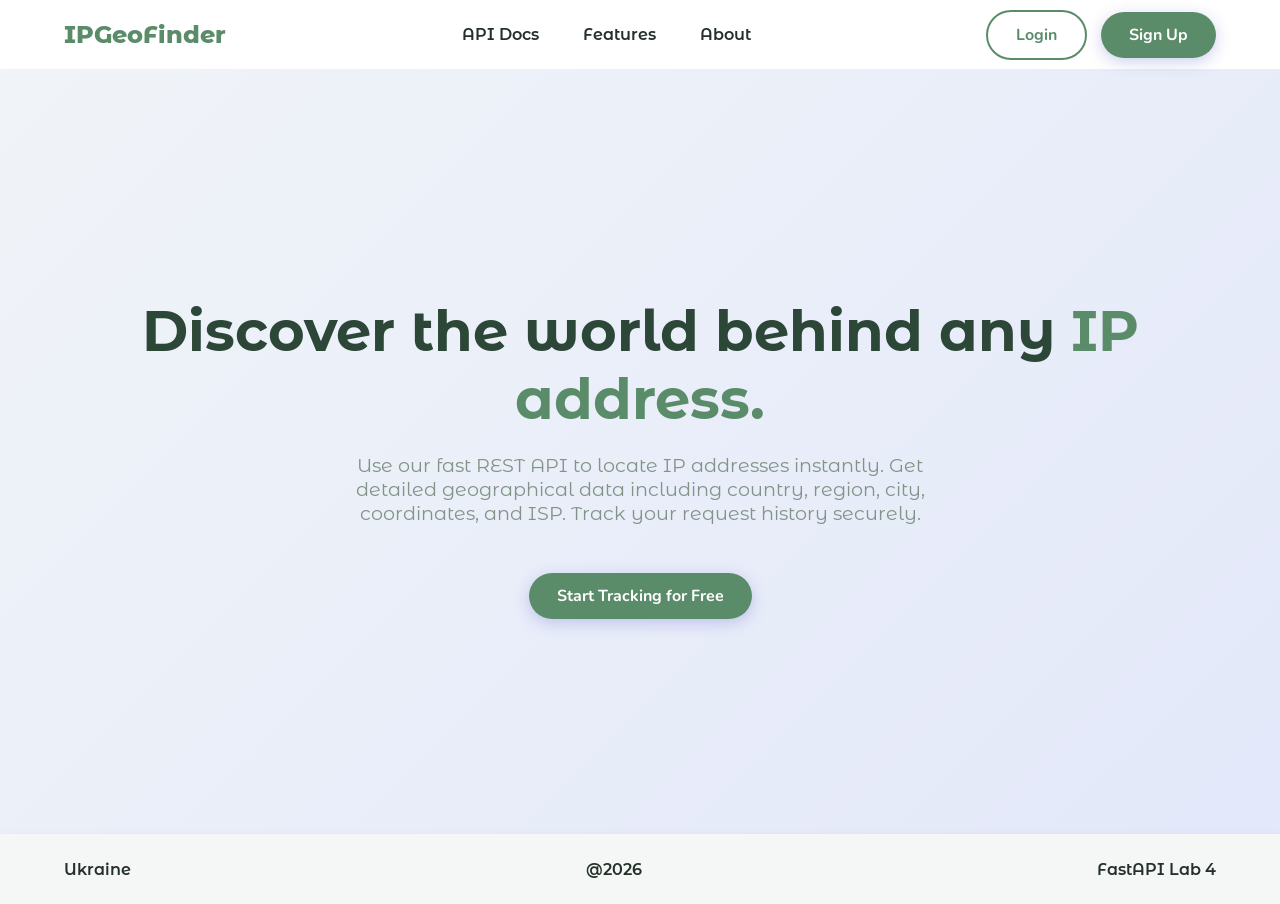
<file: templates/index.html>
<!DOCTYPE html>
<html lang="en">
<head>
    <meta charset="UTF-8">
    <meta name="viewport" content="width=device-width, initial-scale=1.0">
    <title>IPGeoFinder | IP Geolocation API</title>
    <link href="/static/styles.css" rel="stylesheet">
    <link rel="icon" type="image/x-icon" href="/static/images/favicon.ico">
</head>
<body>
    <main class="landing">
        <nav class="landing-nav">
            <div class="logo">IPGeoFinder</div>
            <div class="nav-links">
                <a href="#">API Docs</a>
                <a href="#">Features</a>
                <a href="#">About</a>
            </div>
            <div class="nav-actions">
                <a href="/login" class="btn btn-outline" style="margin-right: 10px;">Login</a>
                <a href="/signup" class="btn btn-primary">Sign Up</a>
            </div>
        </nav>

        <header class="hero">
            <h1>Discover the world behind any <span>IP address.</span></h1>
            <p>Use our fast REST API to locate IP addresses instantly. Get detailed geographical data including country, region, city, coordinates, and ISP. Track your request history securely.</p>
            <div style="margin-top: 20px;">
                <a href="/signup" class="btn btn-primary">Start Tracking for Free</a>
            </div>
        </header>
        <footer class="footer">
            <p>Ukraine</p>
            <p>@2026</p>
            <p>FastAPI Lab 4</p>
        </footer>
    </main>
</body>
</html>
</file>
<file: static/styles.css>
@import url('https://fonts.googleapis.com/css2?family=Delius&family=Delius+Swash+Caps&family=Montserrat+Alternates:ital,wght@0,100;0,200;0,300;0,400;0,500;0,600;0,700;0,800;0,900;1,100;1,200;1,300;1,400;1,500;1,600;1,700;1,800;1,900&display=swap&family=Montserrat+Alternates:wght@500;700;800&family=Nunito:wght@400;600;700;800&display=swap');

:root {
    /* The BeanLearn Organic Palette */
    --bg-light: #F4F7F5;       /* Very light minty-grey background */
    --sidebar-bg: #2C4638;     /* Deep Pine Green */
    --primary-action: #5B8C6A; /* Vibrant organic green for buttons */
    --secondary-action: #869D80; /* Soft Sage */
    --accent-bean: #9bb24a;    /* Warm Earthy Orange/Brown */
    --accent-yellow: #F4C453;  /* Bright Sun Yellow */
    --accent-highlight: #A1D0B0; /* Light Mint */
    
    --text-dark: #243029;      /* Dark Pine for readability */
    --text-muted: #829488;     /* Muted Sage */
    --white: #FFFFFF;
}

* {
    margin: 0;
    padding: 0;
    box-sizing: border-box;
}

body {
    font-family: "Montserrat Alternates";
    background-color: var(--bg-light);
    color: var(--text-dark);
    margin: 0;
}

h1, h2, h3 {
    font-family: "Montserrat Alternates", sans-serif;
}

/* =========================================
   BUTTONS & SHARED ELEMENTS
   ========================================= */
.btn {
    padding: 12px 28px;
    border-radius: 50px;
    font-weight: 700;
    text-decoration: none;
    cursor: pointer;
    transition: all 0.2s ease;
    border: none;
    font-family: 'Nunito', sans-serif;
}

.btn-primary {
    background-color: var(--primary-action);
    color: var(--white);
    box-shadow: 0 4px 15px rgba(94, 99, 200, 0.3);
}

.btn-primary:hover {
    transform: translateY(-2px);
    background-color: #4ca863;
}

.btn-outline {
    background-color: transparent;
    color: var(--primary-action);
    border: 2px solid var(--primary-action);
}

.btn-outline:hover {
    background-color: var(--primary-action);
    color: var(--white);
}

/* =========================================
   PAGE 1: LANDING PAGE
   ========================================= */
.landing {
    max-height: 100vh;
}
.landing-nav {
    display: flex;
    justify-content: space-between;
    align-items: center;
    padding: 20px 5%;
    background-color: var(--white);
    box-shadow: 0 2px 10px rgba(0,0,0,0.05);
}

.landing-nav .logo {
    font-size: 24px;
    font-weight: 800;
    color: var(--primary-action);
    font-family: 'Montserrat Alternates', sans-serif;
}

.nav-links a {
    text-decoration: none;
    color: var(--text-dark);
    font-weight: 600;
    margin: 0 20px;
    transition: color 0.2s;
}

.nav-links a:hover {
    color: var(--primary-action);
}

.hero {
    display: flex;
    flex-direction:column;
    align-items: center;
    justify-content: center;
    text-align: center;
    min-height: 85vh;
    padding: 0 20px;
    background: linear-gradient(135deg, #F0F4F8 0%, #E3E8FA 100%);
}

.hero h1 {
    font-size: 3.5rem;
    color: var(--sidebar-bg);
    margin-bottom: 20px;
}

.hero h1 span {
    color: var(--primary-action);
}

.hero p {
    font-size: 1.2rem;
    color: var(--text-muted);
    max-width: 600px;
    margin-bottom: 40px;
}

.footer {
    display: flex;
    justify-content: space-between;
    align-items: center;
    padding: 20px 5%;
    color: var(--text-dark);
    font-weight: 600;
    font-size: 16px;
    height: 70px;
    box-shadow: 0 2px 10px rgba(0,0,0,0.05);
} 
/* =========================================
   PAGE 2: DASHBOARD
   ========================================= */
.dashboard-container {
    display: flex;
    height: 100vh;
    overflow: hidden;
}

/* Sidebar */
.sidebar {
    width: 260px;
    background-color: var(--sidebar-bg);
    color: var(--white);
    display: flex;
    flex-direction: column;
    padding: 30px 20px;
}

.sidebar .logo {
    font-size: 24px;
    font-weight: 800;
    margin-bottom: 50px;
    color: var(--white);
    font-family: 'Montserrat Alternates', sans-serif;
}

.sidebar-menu {
    list-style: none;
    display: flex;
    flex-direction: column;
    gap: 15px;
}

.sidebar-menu li {
    padding: 12px 20px;
    border-radius: 12px;
    cursor: pointer;
    font-weight: 600;
    transition: all 0.2s ease;
    color: var(--text-muted);
}

.sidebar-menu li:hover {
    background-color: rgba(255,255,255,0.05);
    color: var(--white);
}

.sidebar-menu li.active {
    background-color: var(--primary-action);
    color: var(--white);
}

/* Main Content Area */
.main-content {
    flex: 1;
    overflow-y: auto;
    padding: 40px;
}

.dashboard-header {
    display: flex;
    justify-content: space-between;
    align-items: flex-end;
    margin-bottom: 40px;
}

.dashboard-header h1 {
    font-size: 2.2rem;
    color: var(--sidebar-bg);
}

.dashboard-header p {
    color: var(--text-muted);
    font-size: 1.1rem;
}

/* Gamified Streak Widget */
.streak-widget {
    display: flex;
    align-items: center;
    background: var(--white);
    padding: 15px 25px;
    border-radius: 20px;
    box-shadow: 0 4px 15px rgba(0,0,0,0.03);
    gap: 15px;
}

.streak-number {
    font-size: 24px;
    font-weight: 800;
    color: var(--accent-yellow);
}

/* Cards Grid */
.stats-grid {
    display: grid;
    grid-template-columns: repeat(3, 1fr);
    gap: 25px;
    margin-bottom: 40px;
}

.stat-card {
    background: var(--white);
    padding: 25px;
    border-radius: 20px;
    box-shadow: 0 8px 25px rgba(31, 58, 76, 0.04);
    border: 1px solid rgba(156, 173, 188, 0.1);
}

.stat-title {
    color: var(--text-muted);
    font-weight: 700;
    font-size: 0.9rem;
    text-transform: uppercase;
    letter-spacing: 1px;
    margin-bottom: 10px;
}

.stat-value {
    font-size: 2.5rem;
    font-weight: 800;
    color: var(--secondary-action);
    font-family: 'Montserrat Alternates', sans-serif;
}

.stat-value.purple { color: var(--primary-action); }
.stat-value.cyan { color: var(--accent-highlight); }

/* Continue Course Card */
.course-card {
    background: var(--white);
    border-radius: 25px;
    padding: 30px;
    display: flex;
    justify-content: space-between;
    align-items: center;
    box-shadow: 0 8px 25px rgba(31, 58, 76, 0.04);
}

.course-info h3 {
    font-size: 1.5rem;
    margin-bottom: 5px;
}

.course-info p {
    color: var(--text-muted);
    margin-bottom: 15px;
}

.progress-track {
    width: 300px;
    height: 8px;
    background-color: var(--bg-light);
    border-radius: 10px;
    overflow: hidden;
}

.progress-fill {
    height: 100%;
    background-color: var(--accent-bean);
    width: 65%; /* Example progress */
    border-radius: 10px;
}

/* =========================================
   PAGE 3: AUTHENTICATION (LOGIN/SIGNUP)
   ========================================= */
.auth-body {
    display: flex;
    justify-content: center;
    align-items: center;
    min-height: 100vh;
    /* Reuses the soft gradient from the landing page */
    background: linear-gradient(135deg, var(--bg-light) 0%, #E3E8FA 100%); 
}

.auth-container {
    width: 100%;
    max-width: 450px;
    padding: 20px;
    display: flex;
    flex-direction: column;
    align-items: center;
}

.logo-link {
    font-size: 32px;
    font-weight: 800;
    color: var(--primary-action);
    font-family: 'Montserrat Alternates', sans-serif;
    text-decoration: none;
    margin-bottom: 30px;
    transition: transform 0.2s ease;
}

.logo-link:hover {
    transform: scale(1.05);
}

.auth-card {
    background: var(--white);
    width: 100%;
    padding: 40px;
    border-radius: 25px; /* Matches dashboard cards */
    box-shadow: 0 10px 30px rgba(31, 58, 76, 0.08);
    border: 1px solid rgba(156, 173, 188, 0.1);
}

.auth-card h2 {
    color: var(--sidebar-bg);
    margin-bottom: 10px;
    font-size: 1.8rem;
    text-align: center;
}

.auth-card > p {
    text-align: center;
    color: var(--text-muted);
    margin-bottom: 30px;
}

.input-group {
    display: flex;
    flex-direction: column;
    margin-bottom: 20px;
}

.input-group label {
    font-size: 0.9rem;
    font-weight: 700;
    color: var(--sidebar-bg);
    margin-bottom: 8px;
    margin-left: 20px; /* Aligns visually with the rounded input text */
}

/* The gamified, pill-shaped input fields */
.input-group input {
    padding: 15px 25px;
    border-radius: 50px;
    border: 2px solid var(--bg-light);
    background-color: #F8FAFC;
    font-family: 'Nunito', sans-serif;
    font-size: 1rem;
    color: var(--text-dark);
    transition: all 0.3s ease;
    outline: none;
}

/* Glows cyan when the user clicks to type */
.input-group input:focus {
    border-color: var(--accent-highlight);
    background-color: var(--white);
    box-shadow: 0 0 0 4px rgba(56, 207, 252, 0.15);
}

.form-actions {
    display: flex;
    justify-content: flex-end;
    margin-bottom: 25px;
}

.forgot-password {
    font-size: 0.9rem;
    color: var(--primary-action);
    text-decoration: none;
    font-weight: 600;
}

.forgot-password:hover {
    text-decoration: underline;
}

.auth-btn {
    width: 100%;
    padding: 15px;
    font-size: 1.1rem;
}

.auth-footer {
    margin-top: 30px;
    text-align: center;
    font-size: 0.95rem;
    color: var(--text-muted);
}

.auth-footer a {
    color: var(--primary-action);
    font-weight: 800;
    text-decoration: none;
}

.auth-footer a:hover {
    text-decoration: underline;
}

/* static/css/admin.css */


/* Загальний контейнер, щоб контент був по центру і не прилипав до країв */
.admin-container {
    max-width: 1100px;
    margin: 0 auto;
    padding: 30px 20px;
    font-family: 'Segoe UI', Tahoma, Geneva, Verdana, sans-serif;
}

/* --- СТИЛІ ФОРМИ --- */
.admin-action-panel {
    background: #ffffff;
    padding: 30px;
    border-radius: 12px;
    box-shadow: 0 4px 15px rgba(0,0,0,0.05);
    margin-bottom: 50px;
    max-width: 450px; /* Форма теж не буде розтягуватися */
}

.admin-action-panel h3 {
    margin-top: 0;
    margin-bottom: 25px;
    color: #2c3e50;
    font-size: 22px;
}

.form-group {
    margin-bottom: 15px;
}

.form-group label {
    display: block;
    font-size: 13px;
    font-weight: 600;
    color: #7f8c8d;
    margin-bottom: 6px;
}

.form-group input {
    width: 100%;
    padding: 10px 12px;
    border: 2px solid #ecf0f1;
    border-radius: 8px;
    box-sizing: border-box;
    font-size: 14px;
    transition: border-color 0.3s ease;
}

.form-group input:focus {
    border-color: #3498db;
    outline: none;
}

.form-row {
    display: flex;
    gap: 15px;
}

.form-row .form-group {
    flex: 1;
}

.btn-submit {
    background: #3498db;
    color: white;
    border: none;
    padding: 12px 20px;
    border-radius: 8px;
    cursor: pointer;
    font-weight: bold;
    font-size: 15px;
    width: 100%;
    margin-top: 10px;
    transition: background 0.3s ease, transform 0.1s;
}

.btn-submit:hover {
    background: #2980b9;
}
.btn-submit:active {
    transform: scale(0.98);
}

/* --- СТИЛІ КАРТОК КУРСІВ --- */
.courses-dashboard-section h3 {
    color: #2c3e50;
    font-size: 22px;
    margin-bottom: 20px;
}

.courses-grid {
    display: flex;
    flex-wrap: wrap; 
    gap: 25px;
}

.course-card {
    background: white;
    border-radius: 12px;
    padding: 25px;
    width: 400px; 
    box-sizing: border-box;
    box-shadow: 0 4px 10px rgba(0,0,0,0.04);
    border-top: 5px solid #9b59b6; 
    transition: transform 0.3s ease, box-shadow 0.3s ease;
}

.course-card:hover {
    transform: translateY(-5px); 
    box-shadow: 0 10px 20px rgba(0,0,0,0.1);
}

.course-card h4 {
    margin: 0 0 15px 0;
    font-size: 20px;
    color: #2c3e50;
}

.course-detail {
    margin: 10px 0;
    font-size: 14px;
    color: #555;
    display: flex;
    align-items: center;
    gap: 15px;
}

.course-badges {
    display: flex;
    gap: 10px;
    margin-top: 25px;
    padding-top: 15px;
    border-top: 1px solid #f1f2f6;
}

.badge {
    background: #f1f2f6;
    padding: 6px 12px;
    border-radius: 20px;
    font-size: 12px;
    font-weight: 600;
    color: #555;
}
</file>
